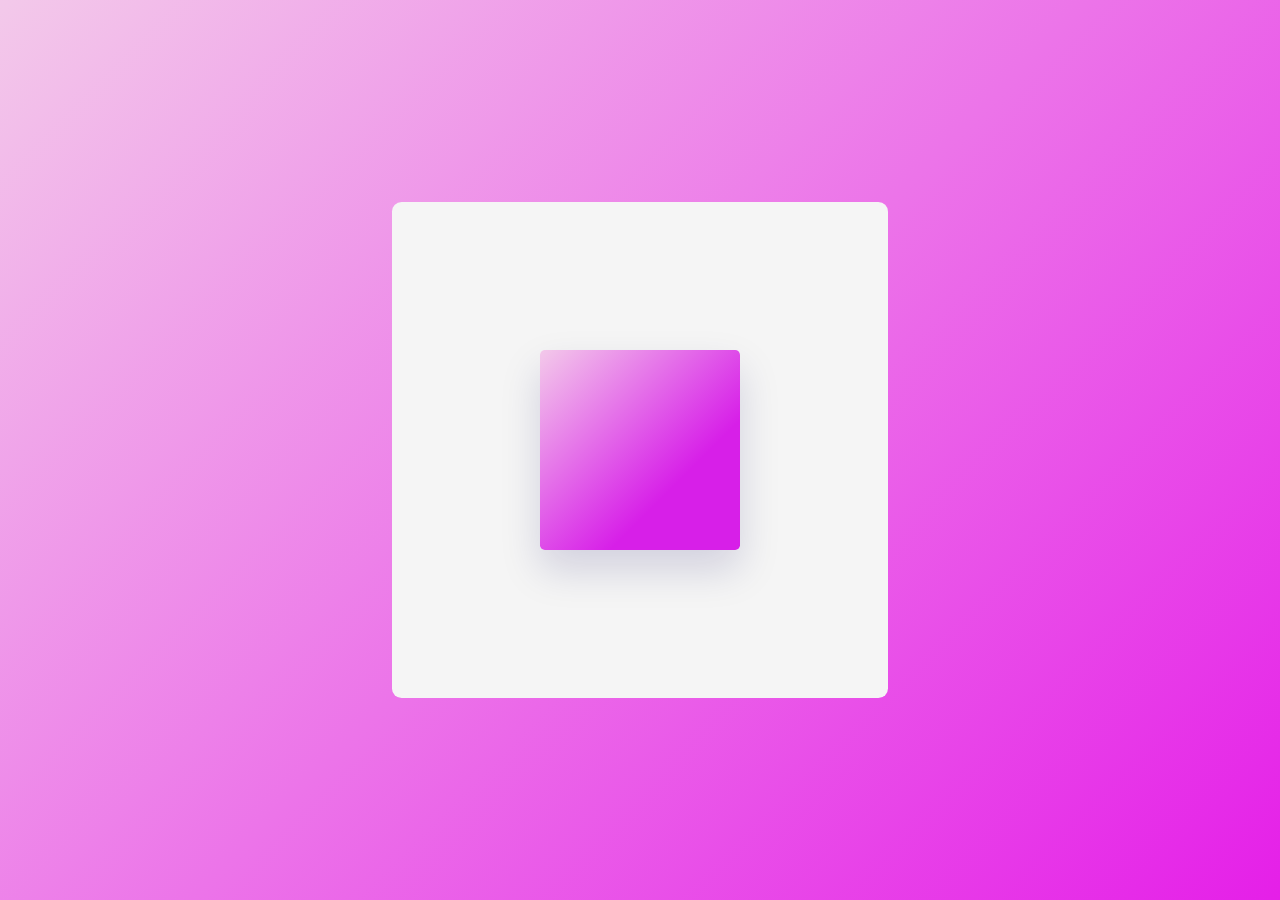
<file: index.html>
<!DOCTYPE html>
<html lang="zh-CN">

<head>
    <meta charset="UTF-8" />
    <meta name="viewport" content="width=device-width, initial-scale=1.0" />
    <title>丹丹and包子</title>
    <link rel="stylesheet" href="style.css" />
</head>

<body>
    <div class="container">
        <div class="base">
            <h4>包子</h4>
            <h3>爱</h3>
            <h4>丹丹</h4>
            <p>from 2011/12/07</p>
        </div>
        <canvas id="scratch" width="200" height="200"></canvas>
    </div>
    <script src="script.js"></script>
</body>

</html>
</file>
<file: style.css>
* {
    padding: 0;
    margin: 0;
    box-sizing: border-box;
}

body {
    height: 100vh;
    background: linear-gradient(135deg, #f3c9ea, #e51fe8);
}

.container {
    width: 31em;
    height: 31em;
    background-color: #f5f5f5;
    position: absolute;
    transform: translate(-50%, -50%);
    top: 50%;
    left: 50%;
    border-radius: 0.6em;
}

.base,
#scratch {
    height: 200px;
    width: 200px;
    position: absolute;
    transform: translate(-50%, -50%);
    top: 50%;
    left: 50%;
    text-align: center;
    cursor: grabbing;
    border-radius: 0.3em;
}

.base {
    background-color: #ffffff;
    font-family: "Poppins", sans-serif;
    display: flex;
    flex-direction: column;
    align-items: center;
    justify-content: center;
    box-shadow: 0 1.2em 2.5em rgba(16, 2, 96, 0.15);
}

.base h3 {
    font-weight: 600;
    font-size: 1.5em;
    color: #d714e9;
}

.base h4 {
    font-weight: 400;
    font-size: 1.5em;
    color: #f1a3e1;
}

.base p {
    margin-top: 10px;
    font-weight: 100;
    color: #f1a3e1;
}

#scratch {
    -webkit-tap-highlight-color: transparent;
    -webkit-touch-callout: none;
    -webkit-user-select: none;
    user-select: none;
}
</file>
